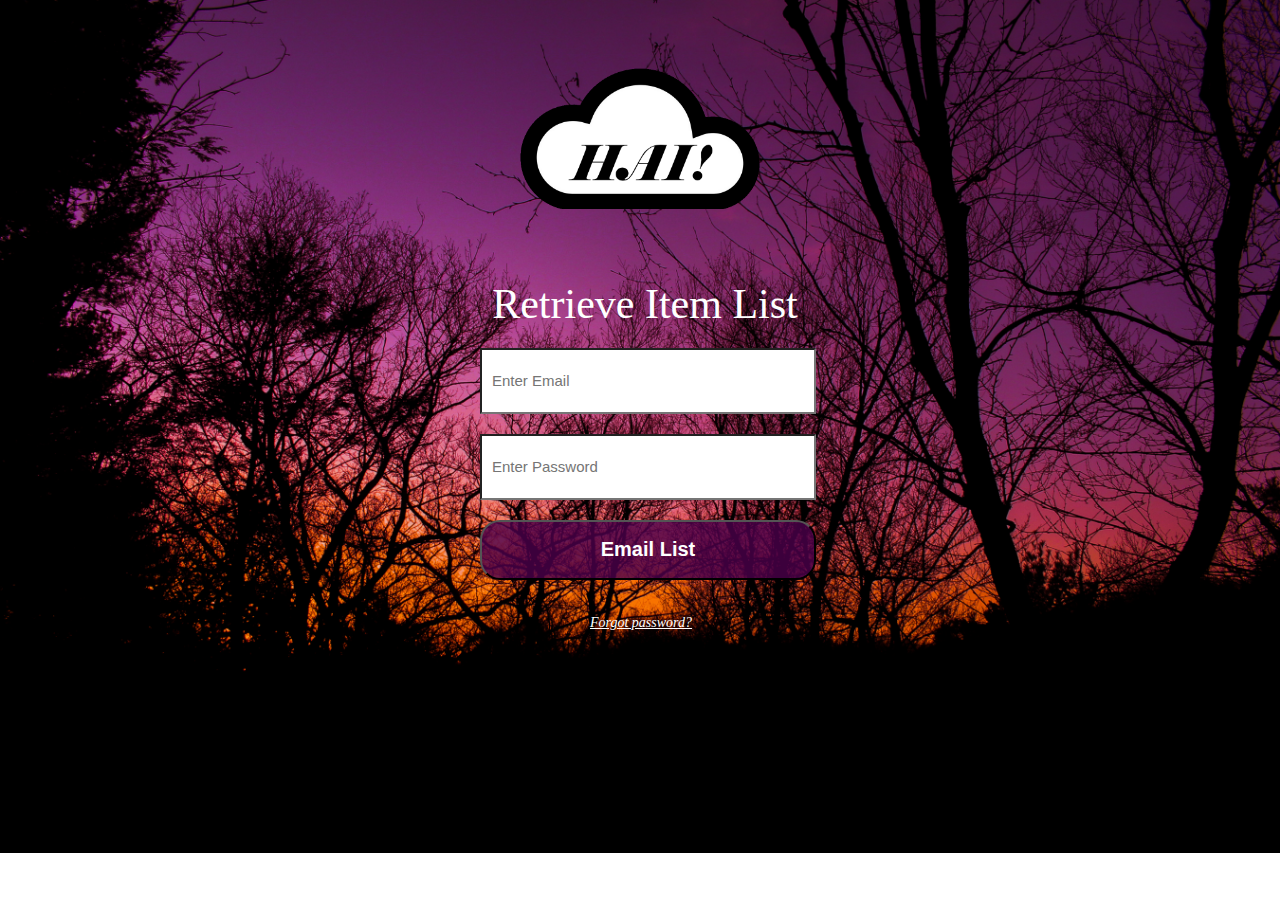
<file: Web Portal/index.html>
<!DOCTYPE html>
<html>
<head>
  <!-- Title on tab -->
	<title>Insurance Software</title>
  <!-- Stylesheet link -->
	<link rel="stylesheet" type="text/css" href="css/style.css">
</head>
<body>
		<!-- HAI Logo -->
		<div class="wrap"><img src="images/HAI_logo.png" alt="our logo"/></div>
    <!-- Title on page-->
    <div class= "title"><center>Retrieve Item List</center></div>
    <!-- Login Boxes and Button -->
    <div class="login">
        <form action="../../email.php" method="post">
        <input type="email" name="email"  placeholder="Enter Email">
        <input type="password" name="password"  placeholder="Enter Password">
        <input type="submit" name="ok" value="Email List">
				<div class="container">
	 				<span class="psw"><a href="forgotPass.html">Forgot password?</a></span>
 				</div>
        </form>
        </div>
</body>
</html>
</file>
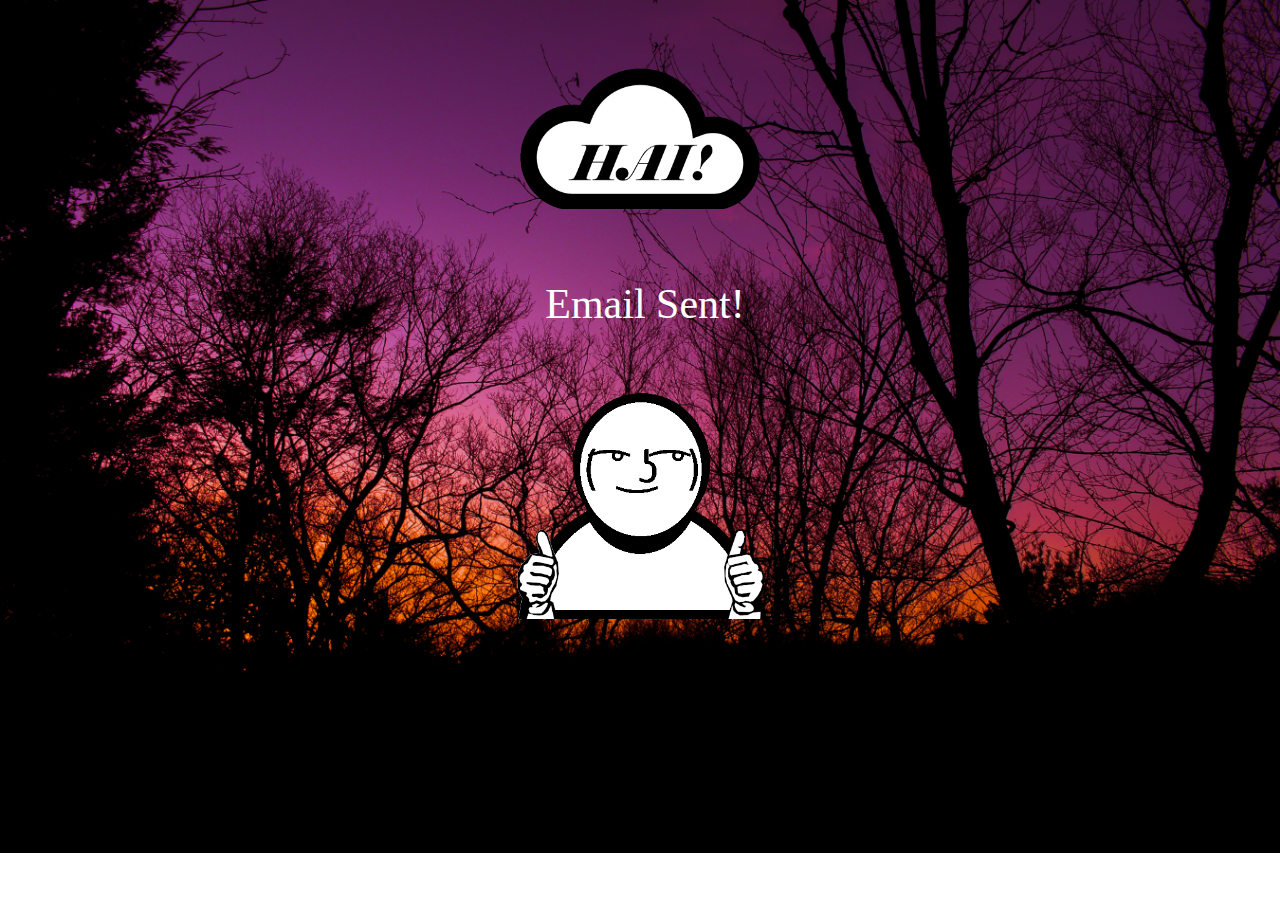
<file: Web Portal/background.html>
<!DOCTYPE html>
<html>
    <!-- Stylesheet -->
  	<link rel="stylesheet" type="text/css" href="css/style.css">
    <!-- Tab title -->
    <title>Great Success!</title>
    <!-- HAI Logo -->
		<div class="wrap"><img src="images/HAI_logo.png" alt="our logo"/></div>
    <!-- Success text -->
    <div class= "title"><center>Email Sent!</center></div>
    <!-- Success Image -->
    <div class="wrap"><img src="images/create_success.png" alt="great success"/></div>
</html>
</file>
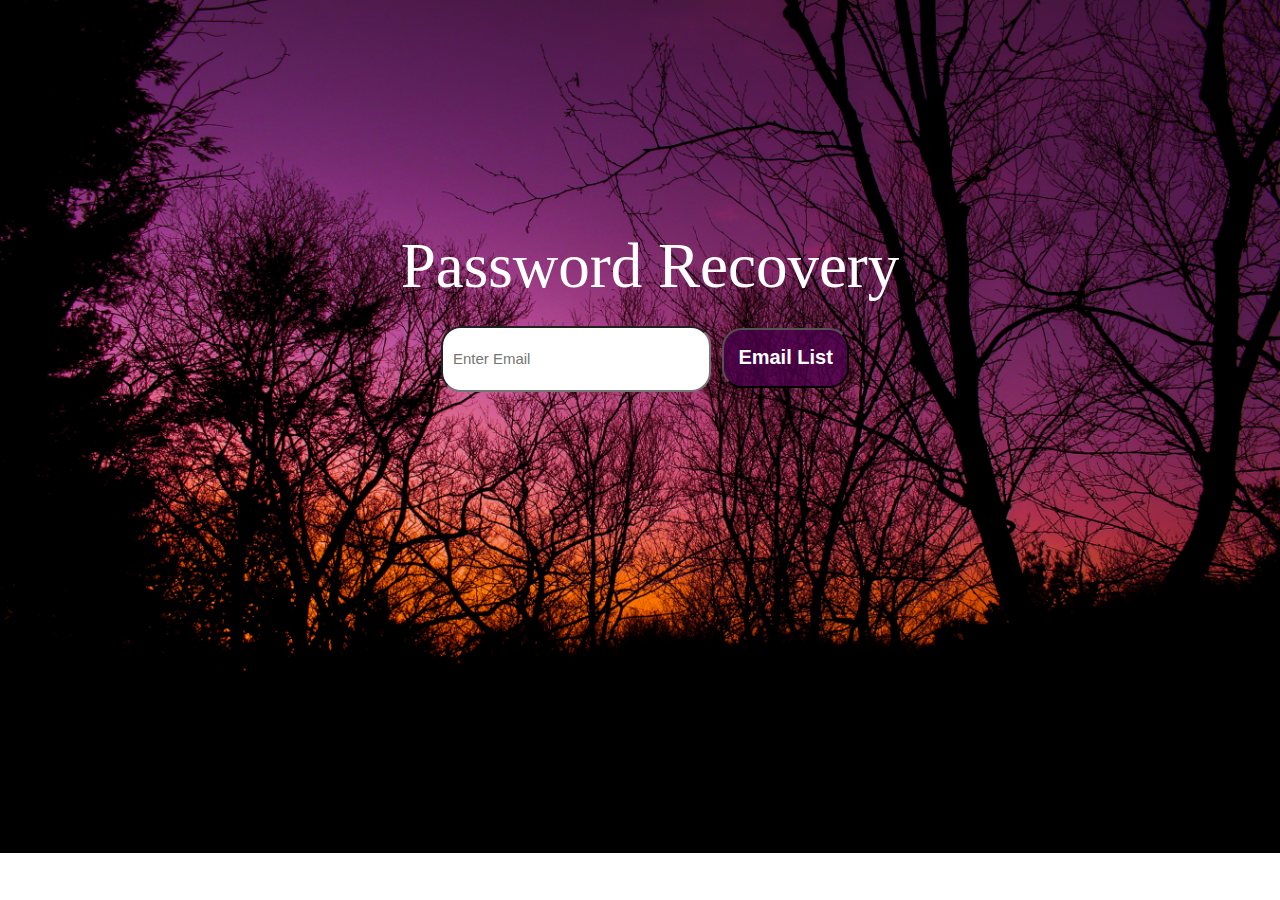
<file: Web Portal/forgotPass.html>
<!DOCTYPE html>
<html>
<head>
  <!-- Title on tab -->
	<title>Password Recovery</title>
  <!-- Stylesheet link -->
	<link rel="stylesheet" type="text/css" href="css/style.css">
</head>
<body>
		<div class="forgotPass">
    		<!-- Title on page-->
    		<div class= "title"><center>Password Recovery</center></div>
    		<!-- Input Box and Button -->
        <form action="../../forgotPass.php" method="post">
        <input type="email" name="email"  placeholder="Enter Email">
        <input type="submit" name="ok" value="Email List">
        </form>
    </div>
</body>
</html>
</file>
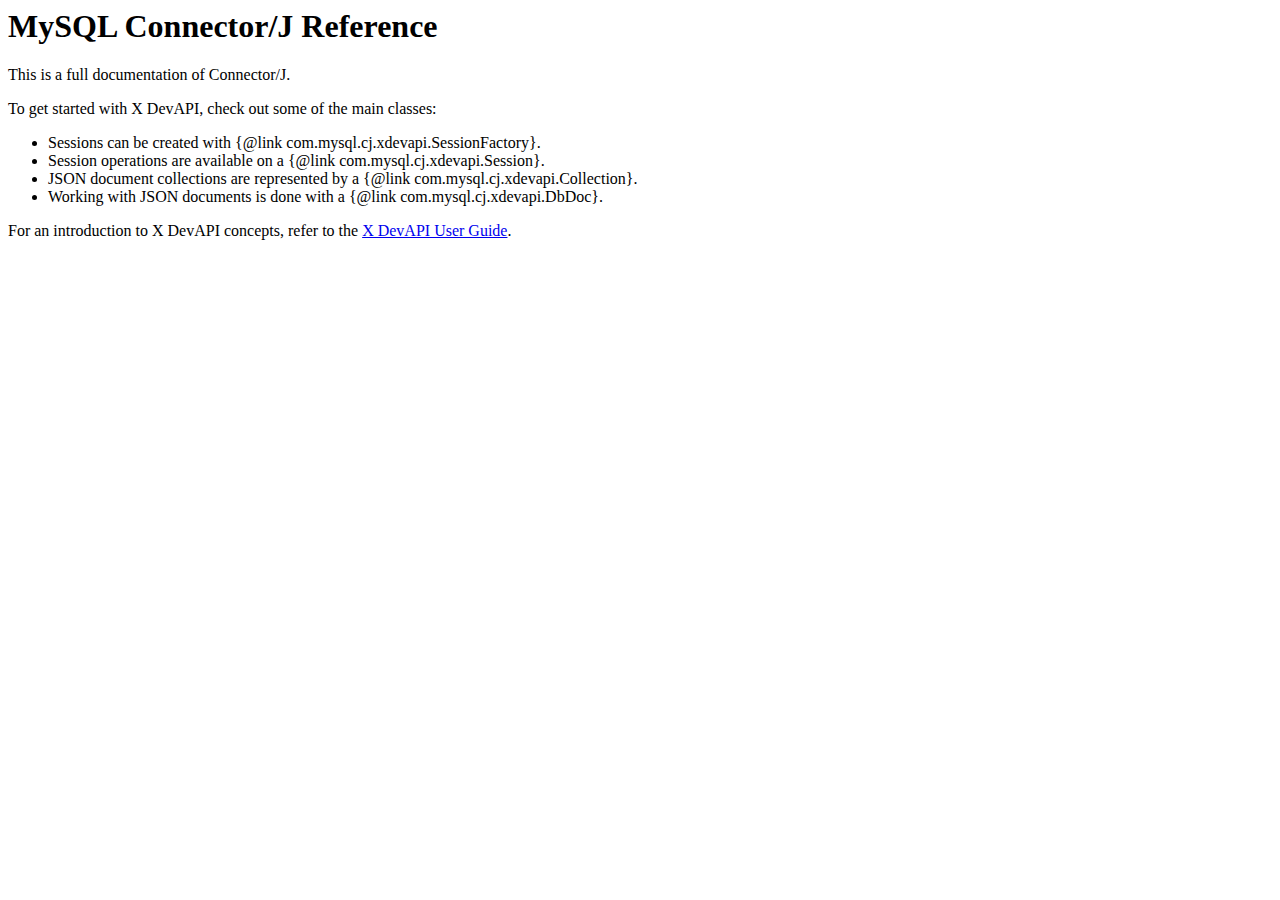
<file: thirdparty/mysql-connector-java-8.0.15/src/main/doc/connector-j-overview.html>
<body>
  <h1>MySQL Connector/J Reference</h1>
  <p/>
  
  This is a full documentation of Connector/J.

  <p/>
  To get started with X DevAPI, check out some of the main classes:
  
  <ul>
    <li>Sessions can be created with {@link com.mysql.cj.xdevapi.SessionFactory}.</li>
    <li>Session operations are available on a {@link com.mysql.cj.xdevapi.Session}.</li>
    <li>JSON document collections are represented by a {@link com.mysql.cj.xdevapi.Collection}.</li>
    <li>Working with JSON documents is done with a {@link com.mysql.cj.xdevapi.DbDoc}.</li>
  </ul>

  For an introduction to X DevAPI concepts, refer to the <a href="http://dev.mysql.com/doc/x-devapi-userguide/en/index.html">X DevAPI User Guide</a>.
</body>
</file>
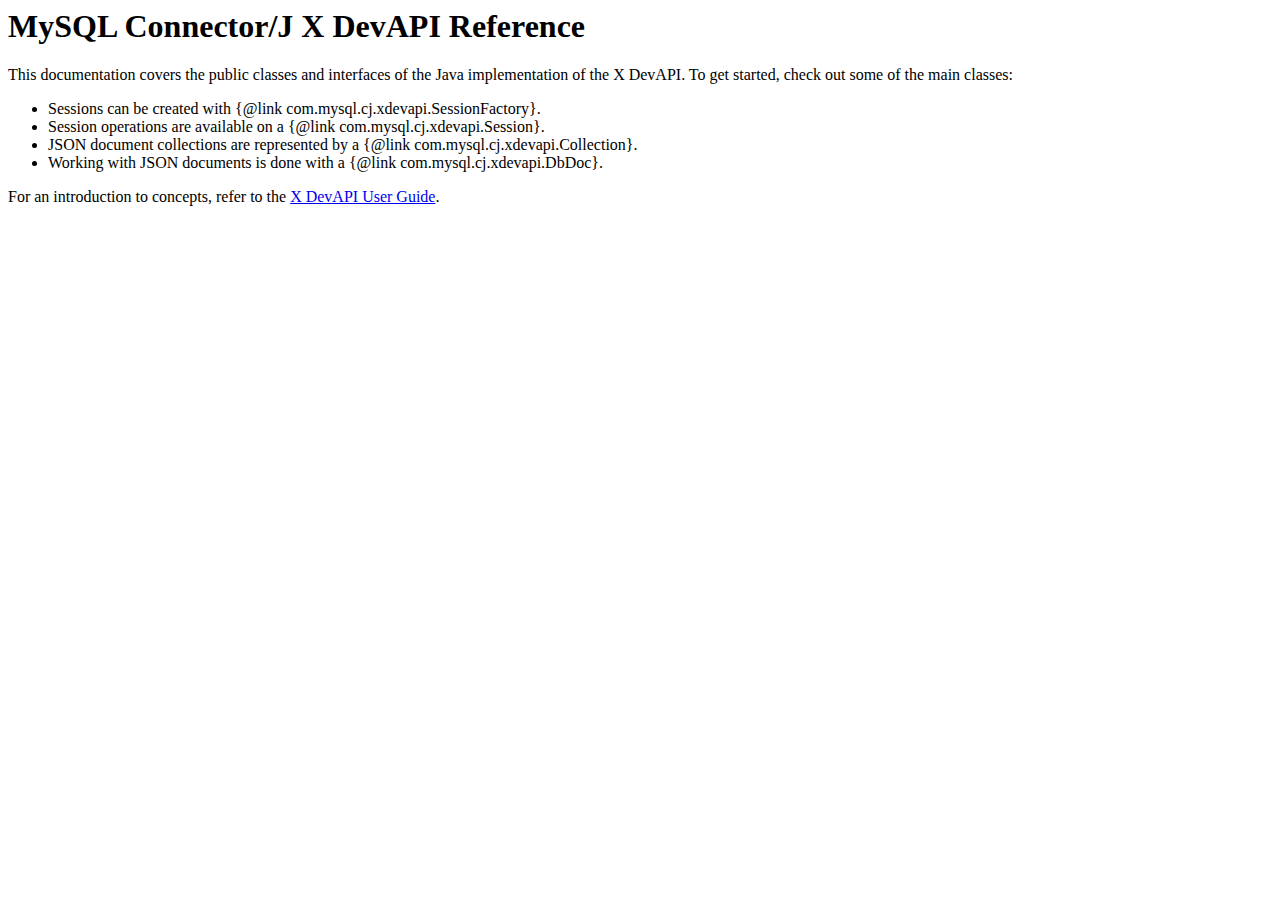
<file: thirdparty/mysql-connector-java-8.0.15/src/main/doc/mysqlx-overview.html>
<body>
  <h1>MySQL Connector/J X DevAPI Reference</h1>
  <p/>
  
  This documentation covers the public classes and interfaces of the Java implementation of the X DevAPI. To get started, check out some of the main classes:
  
  <ul>
    <li>Sessions can be created with {@link com.mysql.cj.xdevapi.SessionFactory}.</li>
    <li>Session operations are available on a {@link com.mysql.cj.xdevapi.Session}.</li>
    <li>JSON document collections are represented by a {@link com.mysql.cj.xdevapi.Collection}.</li>
    <li>Working with JSON documents is done with a {@link com.mysql.cj.xdevapi.DbDoc}.</li>
  </ul>

  For an introduction to concepts, refer to the <a href="http://dev.mysql.com/doc/x-devapi-userguide/en/index.html">X DevAPI User Guide</a>.
</body>
</file>
<file: Web Portal/css/style.css>
/* Style for body w/ soothing background image to calm the user's anxiety over their destroyed property */
body{
  margin: 0;
  padding:0;
  font-size: 30px;
	background-image: url("../images/background.jpg");
	background-size: cover;
	background-repeat: no-repeat;
  font-family: Tahoma Bold;
}

div.forgotPass{
  font-size: 150%;
  text-align: center;
  margin-top: 18%;
  margin-bottom: 20px;
  padding-left: 10px;
  color: white;

}

/* Style for title div*/
div.title{
    font-size: 140%;
    text-align: center;
    margin-top: 20px;
    margin-bottom: 20px;
    padding-left: 10px;
    color: white;
}

/*General style for login div*/
.login{
    width: 320px;
    height: 350px;
    background: transparent;
    color: #0f0;
    box-sizing: border-box;
    margin: 0 auto
}

/* Email box specific styling */
.forgotPass input[type="email"]{
    color: black;
    font-size: 15px;
    background: white;
    outline: none;
    height: 60px;
    padding-left: 10px;
    width: 20%;
    border-radius: 20px
}
/* Submission button specific styling */
.forgotPass input[type="submit"]{
    width: 10%;
    cursor: pointer;
    font-size: 20px;
    border-style: solid, segments(1, 2);
    background: rgba(75,0,75,.8);
    outline: none;
    color: white;
    font-weight: bold;
    height: 60px;
    border-radius: 20px;
}

/* Set width */
.login input{
    width: 100%;
    margin-bottom: 20px;

}
/* Email box specific styling */
.login input[type="email"]{
    color: black;
    font-size: 15px;
    background: white;
    outline: none;
    height: 60px;
    padding-left: 10px;
}
/* Password box specific styling */
.login input[type="password"]{
    font-size: 15px;
    color: black;
    background: white;
    outline: none;
    height: 60px;
    padding-left: 10px;
}
/* Submission button specific styling */
.login input[type="submit"]{

    cursor: pointer;
    font-size: 20px;
    border-style: solid, segments(1, 2);
    background: rgba(75,0,75,.8);
    outline: none;
    color: white;
    font-weight: bold;
    height: 60px;
    border-radius: 20px;
    width: 105%;
}

/* Styling for the "Forgot password" text */
span.psw {
  padding-top: 16px;
  padding-left: 110px;
  float: center;
  font-size: 14px;
  font-style: italic;
}

a{
  color: white;
}

/*Styling for logo*/
img{
  margin: 5%;
  height: auto;
  display: block;
  margin-left: auto;
  margin-right: auto;
  width: 20%;
}
</file>
